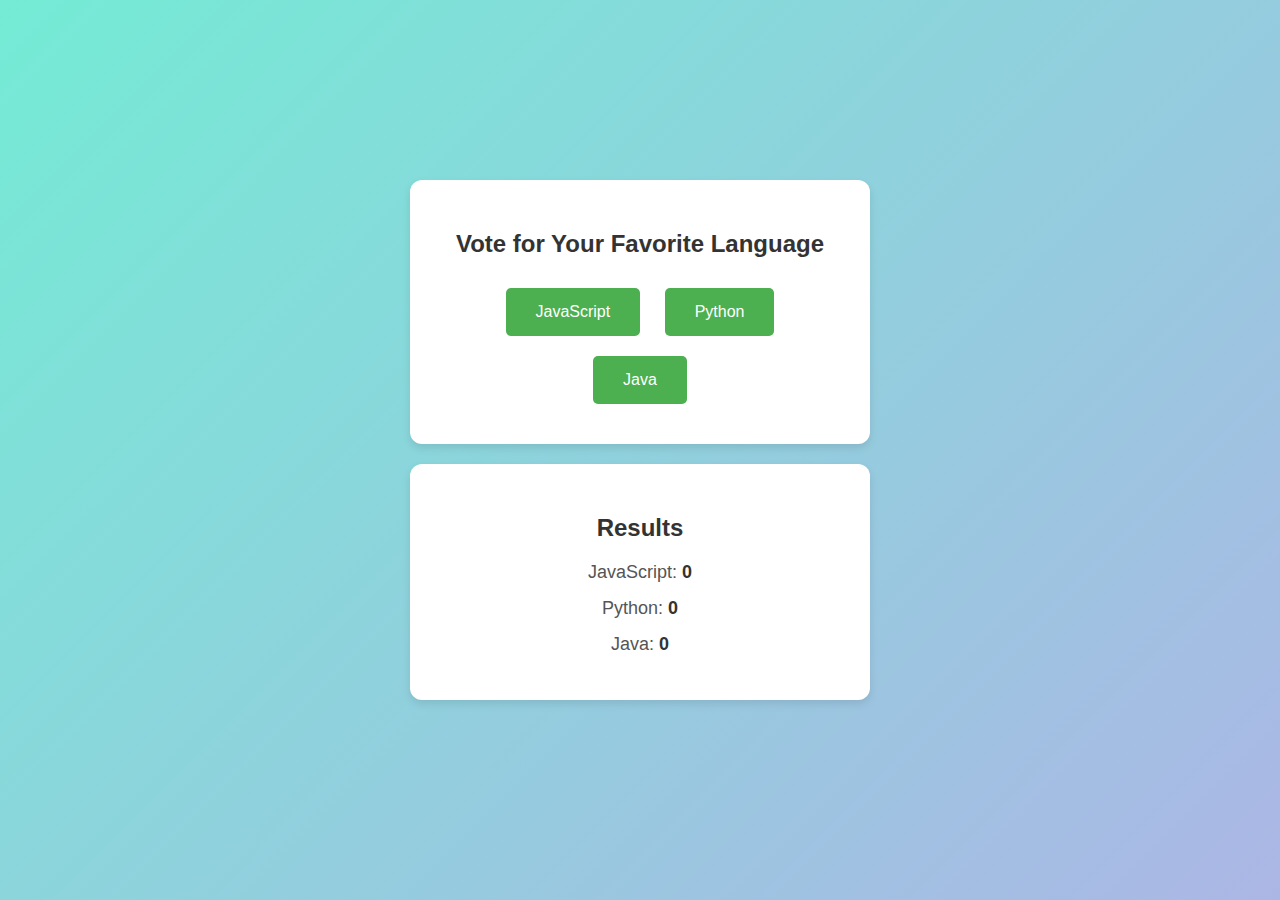
<file: Practical-1/index.html>
<!DOCTYPE html>
<html lang="en">
<head>
    <meta charset="UTF-8">
    <meta name="viewport" content="width=device-width, initial-scale=1.0">
    <title>Real-Time Voting System</title>
    <link rel="stylesheet" href="style.css">
</head>
<body>
    <div class="poll">
        <h2>Vote for Your Favorite Language</h2>
        <button onclick="vote('JavaScript')">JavaScript</button>
        <button onclick="vote('Python')">Python</button>
        <button onclick="vote('Java')">Java</button>
    </div>
    <div class="results">
        <h2>Results</h2>
        <p>JavaScript: <span id="jsVotes">0</span></p>
        <p>Python: <span id="pythonVotes">0</span></p>
        <p>Java: <span id="javaVotes">0</span></p>
    </div>
    <script src="script.js"></script>
</body>
</html>
</file>
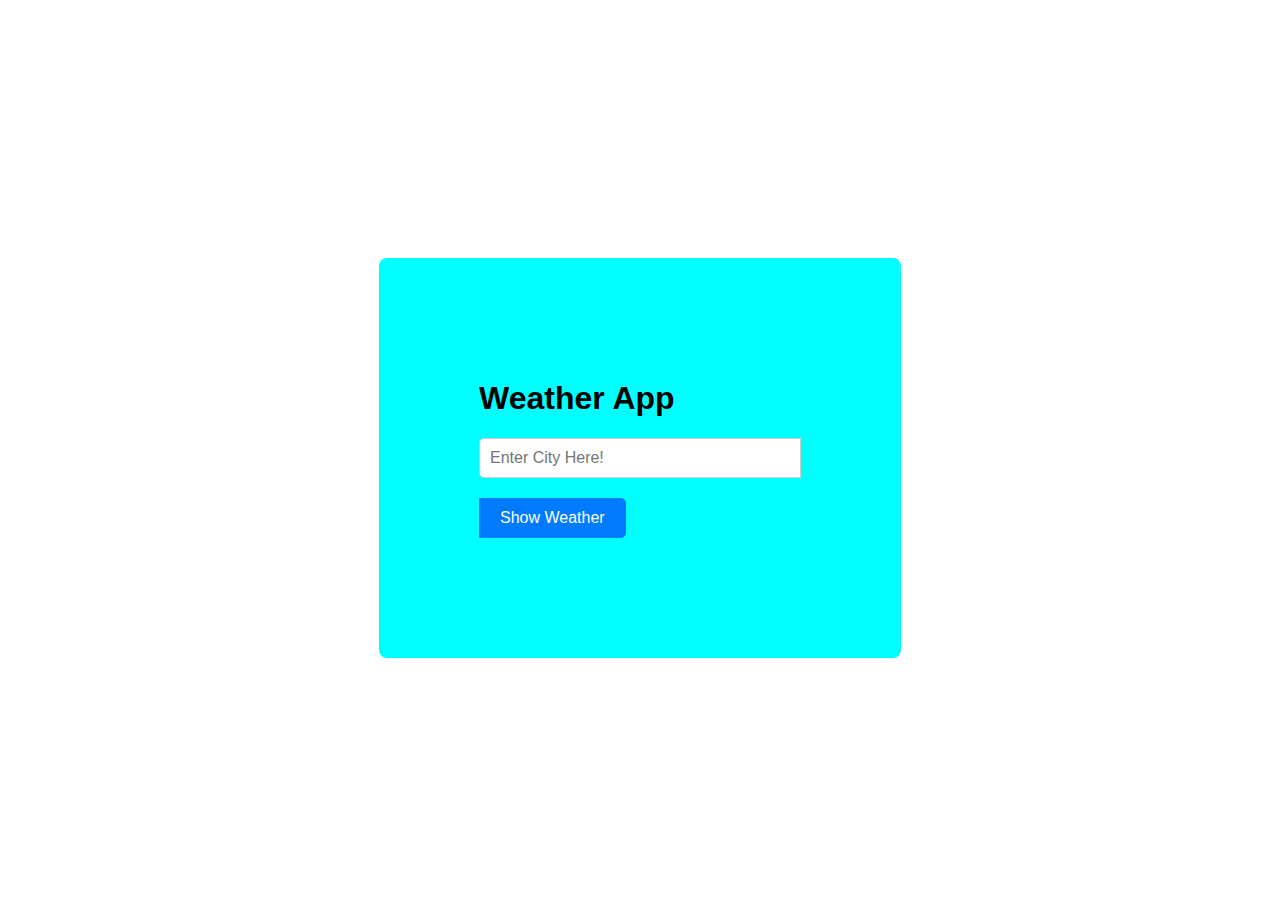
<file: Practical-2/weather.html>
<!DOCTYPE html>
<html lang="en">
<head>
    <meta charset="UTF-8">
    <meta name="viewport" content="width=device-width, initial-scale=1.0">
    <title>Show Weather</title>
    <link rel="stylesheet" href="style.css">
</head>
<body>
    <div class="container">
        <h1>Weather App</h1>
        <div class="input-group">
            <input type="text" id="name-input" placeholder="Enter City Here!">
        </div>
        <div class="input-group">
            <button id="show-btn">Show Weather</button>
        </div>
        <div id="name-display"></div>
    </div>

    <script src="script.js"></script>
</body>
</html>
</file>
<file: Practical-1/style.css>
body {
    font-family: 'Arial', sans-serif;
    background: linear-gradient(135deg, #74ebd5, #ACB6E5);
    margin: 0;
    padding: 0;
    display: flex;
    justify-content: center;
    align-items: center;
    height: 100vh;
    flex-direction: column;
}

.poll, .results {
    background: #ffffff;
    padding: 30px;
    border-radius: 12px;
    box-shadow: 0 4px 8px rgba(0, 0, 0, 0.1);
    margin-bottom: 20px;
    text-align: center;
    max-width: 400px;
    width: 100%;
}

h2 {
    color: #333;
    margin-bottom: 20px;
    font-size: 24px;
}

.poll button {
    background-color: #4CAF50;
    color: white;
    border: none;
    padding: 15px 30px;
    margin: 10px;
    border-radius: 5px;
    cursor: pointer;
    font-size: 16px;
    transition: background-color 0.3s, transform 0.3s;
}

.poll button:hover {
    background-color: #45a049;
    transform: scale(1.05);
}

.results p {
    font-size: 18px;
    color: #555;
    margin: 15px 0;
}

span {
    font-weight: bold;
    color: #333;
}

@media (max-width: 600px) {
    .poll, .results {
        width: 90%;
        padding: 20px;
    }

    .poll button {
        width: 100%;
        margin: 10px 0;
    }
}
</file>
<file: Practical-2/style.css>
body {
    font-family: Arial, sans-serif;
    display: flex;
    justify-content: center;
    align-items: center;
    height: 100vh;
}

.container {
    justify-content: center;
    border-radius: 8px;
    align-items: center;
    padding: 100px;
    background-color: aqua;
}

.input-group {
    margin-bottom: 20px;
    font-size: 14px;
    border-radius: 4px;
}

.input-group input[type="text"] {
    padding: 10px;
    font-size: 16px;
    border: 1px solid #ccc;
    border-radius: 5px 0 0 5px;
    outline: none;
    width: 300px;
}

.input-group button {
    padding: 10px 20px;
    font-size: 16px;
    background-color: #007bff;
    color: #fff;
    border: 1px solid #007bff;
    border-radius: 0 5px 5px 0;
    cursor: pointer;
    transition: background-color 0.3s ease;
}

.input-group button:hover {
    background-color: #0056b3;
}

#name-display {
    font-size: 18px;
    color: #333;
}
</file>
